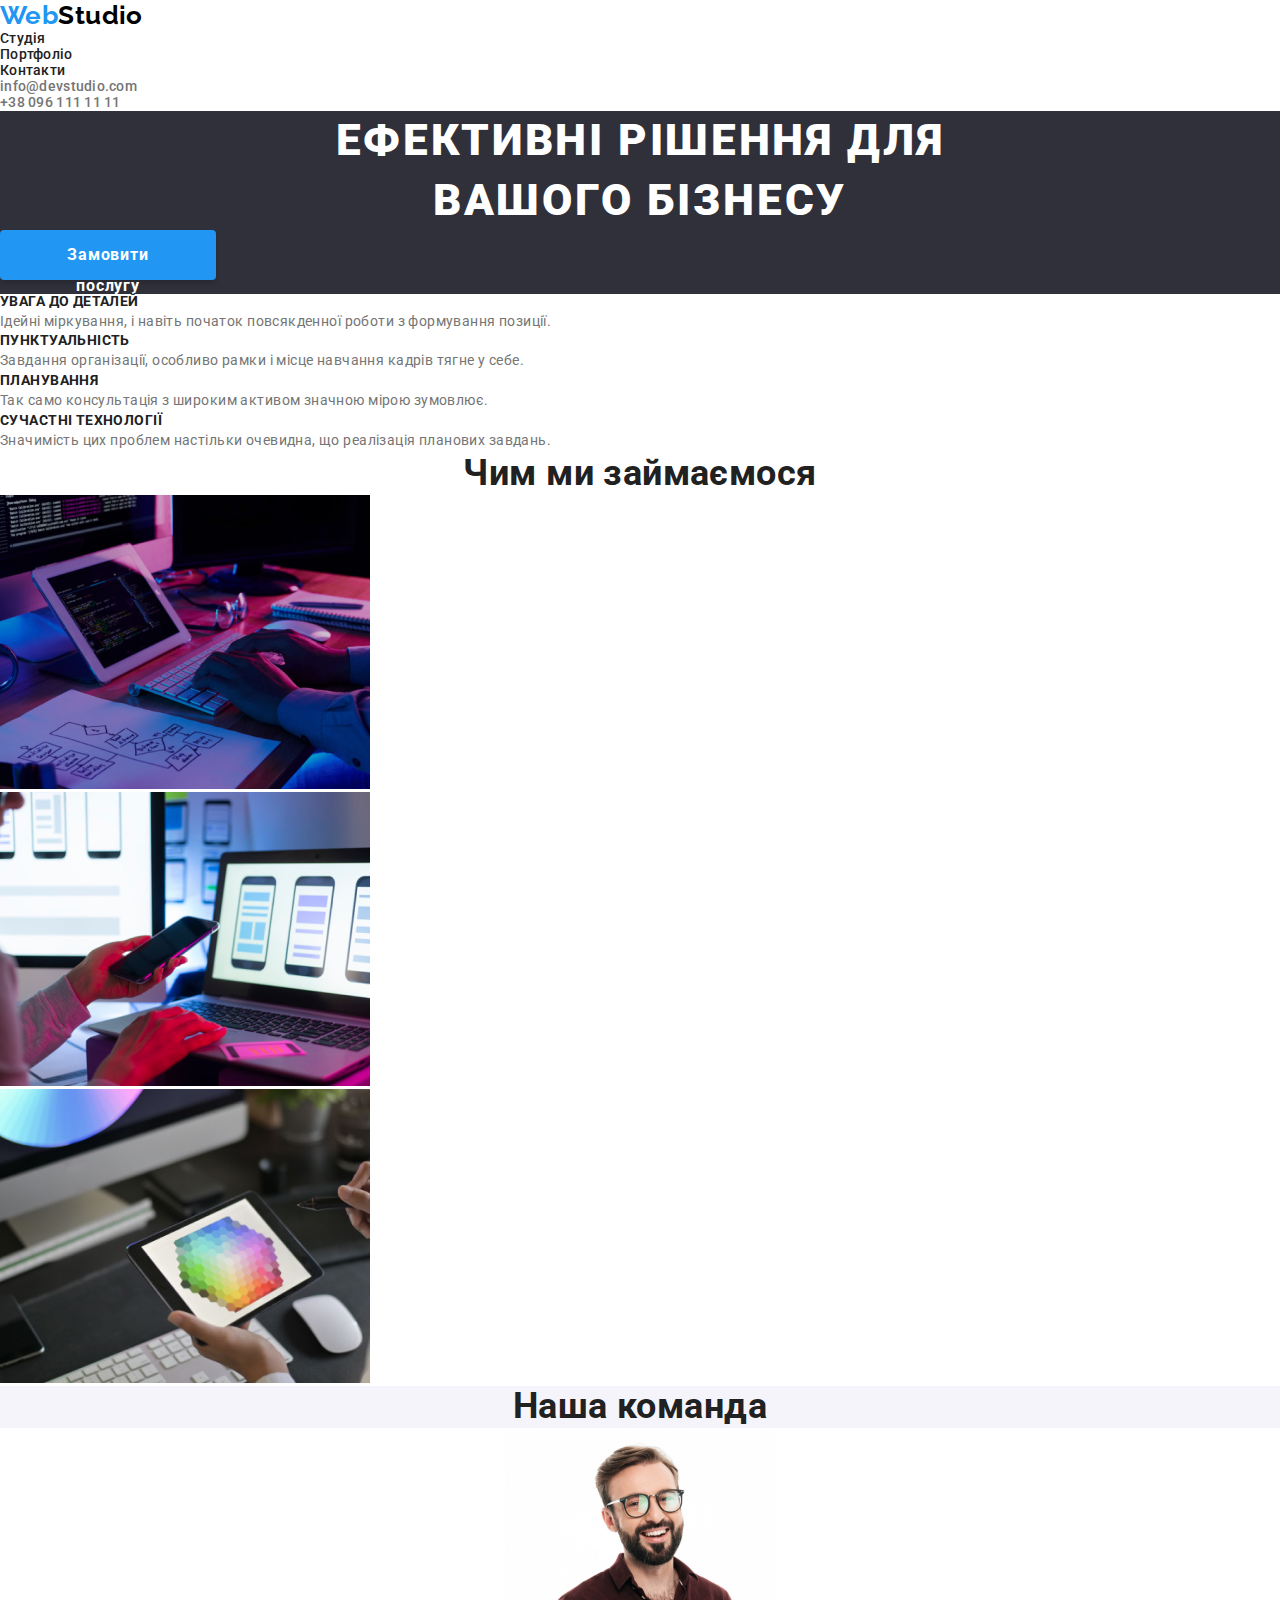
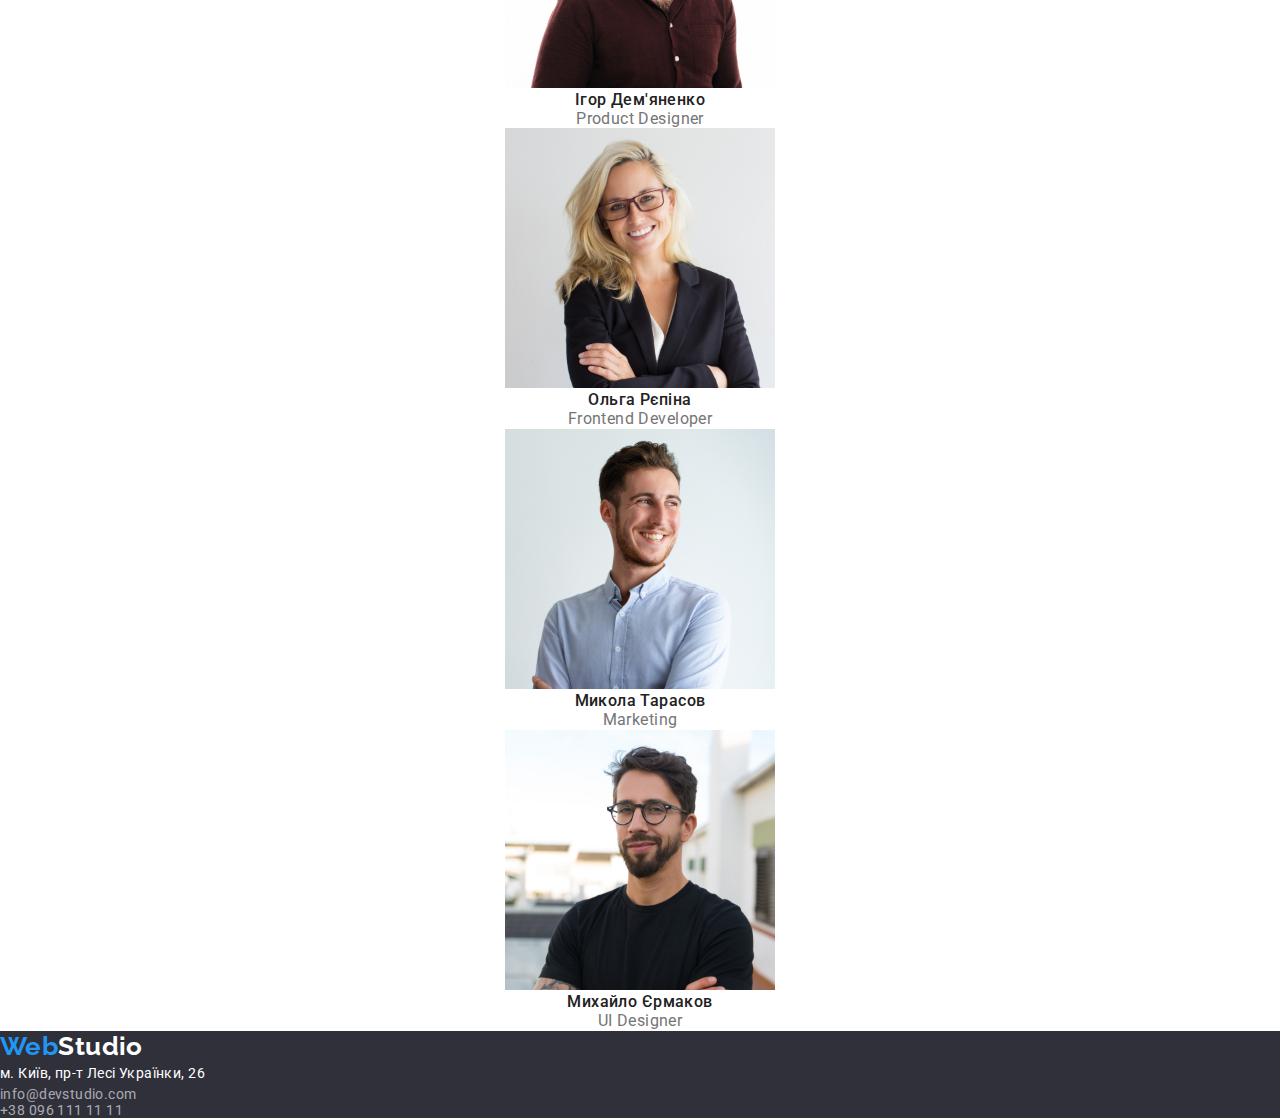
<file: index.html>
<!DOCTYPE html>
<html lang="uk">
  <head>
    <meta charset="UTF-8" />
    <meta http-equiv="X-UA-Compatible" content="IE=edge" />
    <meta name="viewport" content="width=device-width, initial-scale=1.0" />
    <title>WebStudio</title>
    <link rel="preconnect" href="https://fonts.googleapis.com" />
    <link rel="preconnect" href="https://fonts.gstatic.com" crossorigin />
    <link
      href="https://fonts.googleapis.com/css2?family=Raleway:wght@700&family=Roboto:wght@400;500;700;900&display=swap"
      rel="stylesheet"
    />
    <link href="./css/styles1.css" rel="stylesheet" />
  </head>

  <body class="body">
    <!-- Шапка -->
    <header class="header">
      <!-- Навигация -->
      <nav class="navigation">
        <a class="navigation__logo logo" href="./index.html">
          Web<span class="logo__part">Studio</span>
        </a>
        <ul class="navigation__list list">
          <li class="list__item item">
            <a class="item__link" href="./index.html">Студія</a>
          </li>
          <li class="list__item item">
            <a class="item__link" href="./portfolio.html">Портфоліо</a>
          </li>
          <li class="list__item item">
            <a class="item__link" href="#">Контакти</a>
          </li>
        </ul>
      </nav>
      <!-- эл.почта и телефон -->
      <ul class="contacts">
        <li class="contacts__item item">
          <a class="item__link link link__mail" href="mailto:info@devstudio.com"
            >info@devstudio.com</a
          >
        </li>
        <li class="contacts__item item">
          <a class="item__link link link__phone" href="tel:+380961111111"
            >+38 096 111 11 11</a
          >
        </li>
      </ul>
    </header>
    <!-- Основной контент -->
    <main class="main">
      <section class="hero">
        <h1 class="hero__title">
          Ефективні рішення для<br />
          вашого бізнесу
        </h1>
        <button class="hero__button button" type="button">
          Замовити послугу
        </button>
      </section>
      <!-- Плюсы компании -->
      <section class="features">
        <!-- Скрытый заголовок -->
        <h2 class="features__title title title__hidden">
          Особливості нашої роботи
        </h2>
        <ul class="features__list list">
          <li class="list__item item">
            <h3 class="item__title">Увага до деталей</h3>
            <p class="item__paragraph">
              Ідейні міркування, і навіть початок повсякденної роботи з
              формування позиції.
            </p>
          </li>
          <li class="list__item item">
            <h3 class="item__title">Пунктуальнiсть</h3>
            <p class="item__paragraph">
              Завдання організації, особливо рамки і місце навчання кадрів тягне
              у себе.
            </p>
          </li>
          <li class="list__item item">
            <h3 class="item__title">Планування</h3>
            <p class="item__paragraph">
              Так само консультація з широким активом значною мірою зумовлює.
            </p>
          </li>
          <li class="list__item item">
            <h3 class="item__title">Сучастнi технології</h3>
            <p class="item__paragraph">
              Значимість цих проблем настільки очевидна, що реалізація планових
              завдань.
            </p>
          </li>
        </ul>
      </section>
      <!-- Чем занимается компания -->
      <section class="gallery">
        <h2 class="gallery__title">Чим ми займаємося</h2>
        <ul class="gallery__list list">
          <li class="list__item item">
            <img
              class="item__picture"
              src="./imges.img/box1.png"
              alt="Програмування вебсайтів та додатків"
              width="370"
            />
          </li>
          <li class="list__item item">
            <img
              class="item__picture"
              src="./imges.img/box2.png"
              alt="Адаптивний веб-дизайн сайтів"
              width="370"
            />
          </li>
          <li class="list__item item">
            <img
              class="item__picture"
              src="./imges.img/box3.png"
              alt="Вибір кольору та дизайну сайту"
              width="370"
            />
          </li>
        </ul>
      </section>
      <!-- Наша команда -->
      <section class="our-team">
        <h2 class="our-team__title">Наша команда</h2>
        <ul class="our-team__list list">
          <li class="list__item item">
            <img
              class="item__picture"
              src="./imges.img/img1.jpg"
              alt="Ігор Дем'яненко"
              width="270"
            />
            <h3 class="item__title">Ігор Дем'яненко</h3>
            <p class="item__paragraph">Product Designer</p>
          </li>
          <li class="list__item item">
            <img
              class="item__picture"
              src="./imges.img/img2.jpg"
              alt="Ольга Рєпіна"
              width="270"
            />
            <h3 class="item__title">Ольга Рєпіна</h3>
            <p class="item__paragraph">Frontend Developer</p>
          </li>
          <li class="list__item item">
            <img
              class="item__picture"
              src="./imges.img/img3.jpg"
              alt="Микола Тарасов"
              width="270"
            />
            <h3 class="item__title">Микола Тарасов</h3>
            <p class="item__paragraph">Marketing</p>
          </li>
          <li class="list__item item">
            <img
              class="item__picture"
              src="./imges.img/img4.jpg"
              alt="Михайло Єрмаков"
              width="270"
            />
            <h3 class="item__title">Михайло Єрмаков</h3>
            <p class="item__paragraph">UI Designer</p>
          </li>
        </ul>
      </section>
    </main>
    <!-- Подвал -->
    <footer class="footer">
      <a class="footer__logo logo" href="./index.html">
        Web<span class="logo__part">Studio</span>
      </a>
      <address class="footer__address address">
        <ul class="address__list list">
          <li class="list__item item">
            <a
              class="item__link link link__map"
              href="https://goo.gl/maps/8viNXfXdV3uJQZfFA"
              target="_blank"
              rel="noopener noreferrer nofollow"
              >м. Київ, пр-т Лесі Українки, 26</a
            >
          </li>
          <li class="list__item item">
            <a
              class="item__link link link__mail"
              href="mailto:info@devstudio.com"
              >info@devstudio.com
            </a>
          </li>
          <li class="list__item item">
            <a class="item__link link link__phone" href="tel:+380961111111"
              >+38 096 111 11 11
            </a>
          </li>
        </ul>
      </address>
    </footer>
  </body>
</html>
</file>
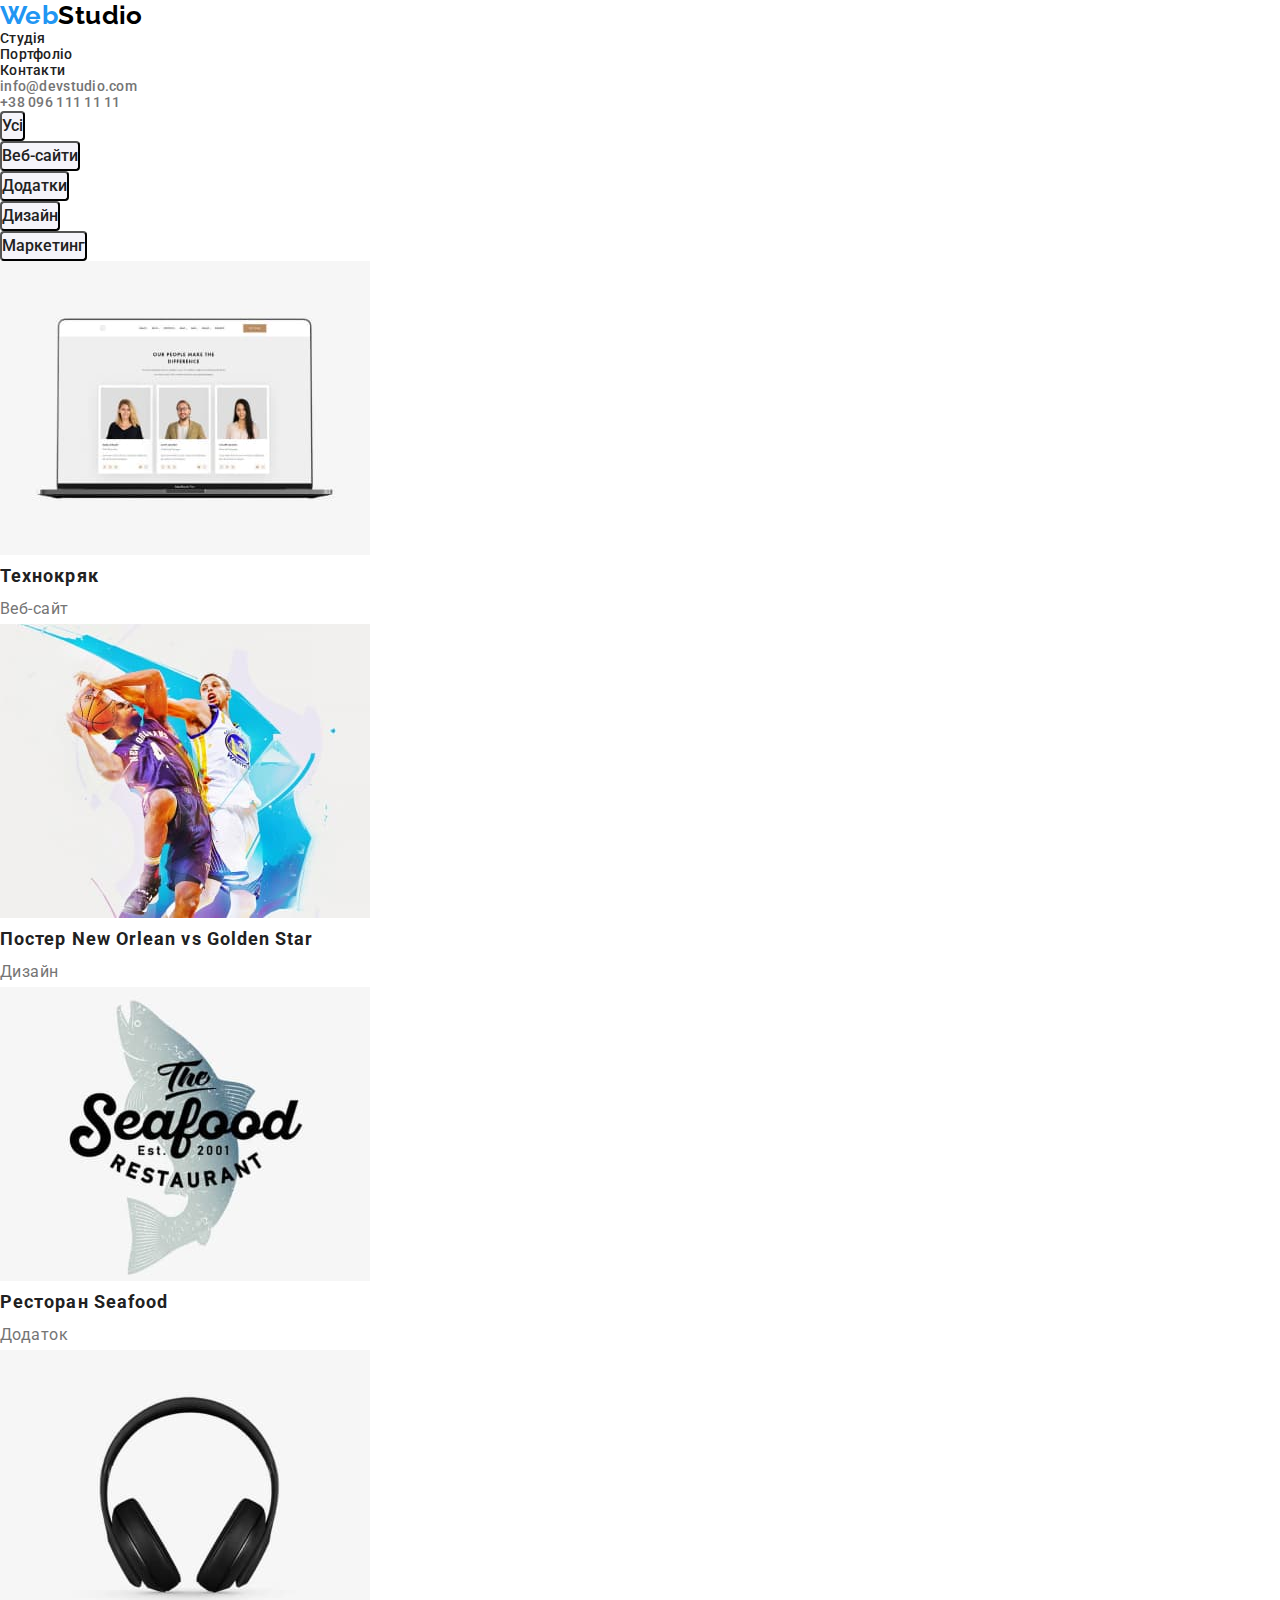
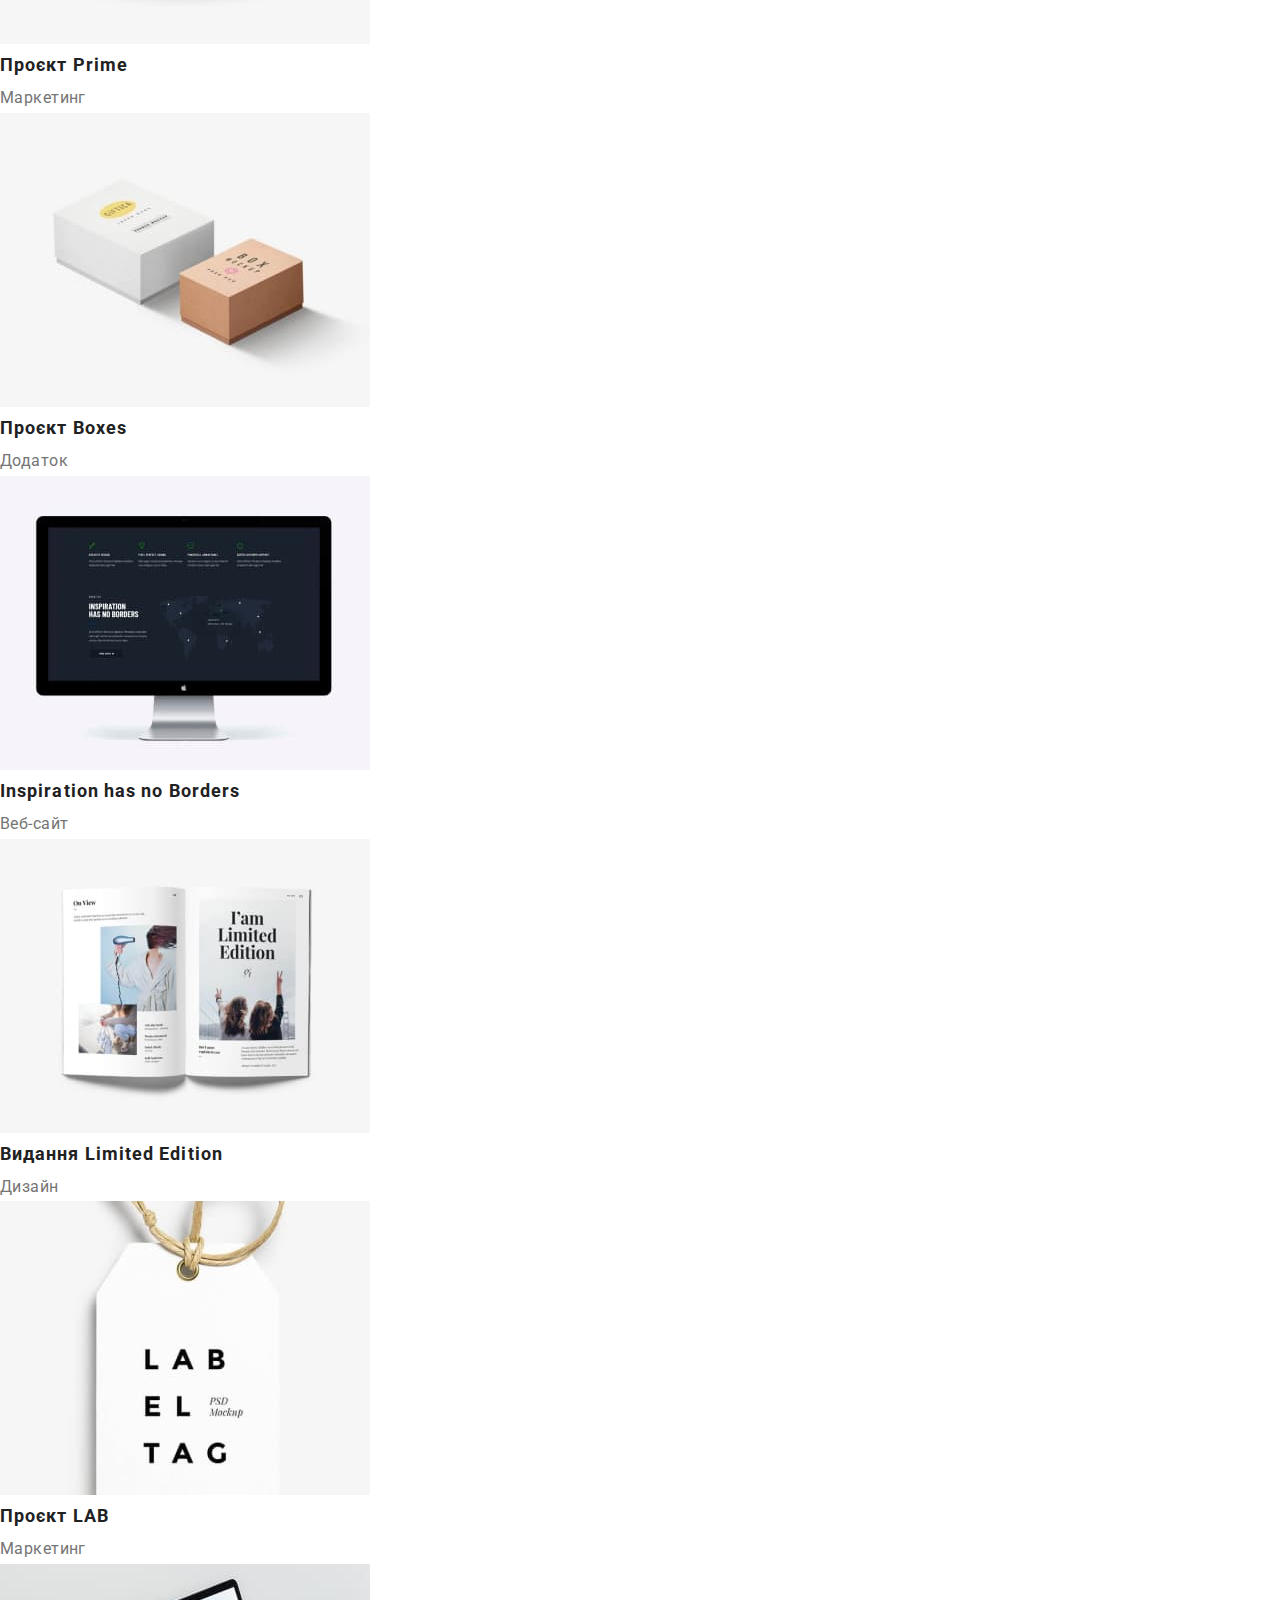
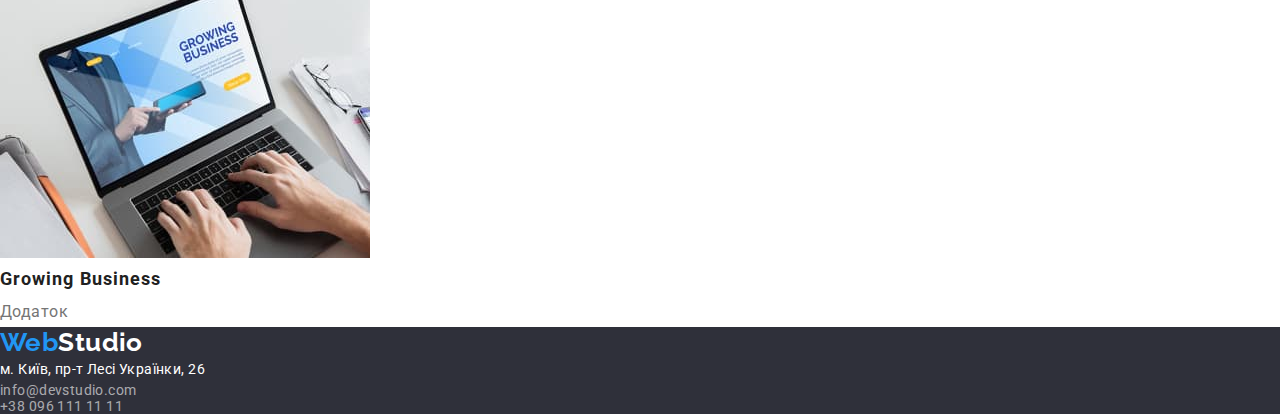
<file: portfolio.html>
<!DOCTYPE html>
<html lang="uk">
  <head>
    <meta charset="UTF-8" />
    <meta http-equiv="X-UA-Compatible" content="IE=edge" />
    <meta name="viewport" content="width=device-width, initial-scale=1.0" />
    <title>WebStudio</title>
    <link rel="preconnect" href="https://fonts.googleapis.com" />
    <link rel="preconnect" href="https://fonts.gstatic.com" crossorigin />
    <link
      href="https://fonts.googleapis.com/css2?family=Raleway:wght@700&family=Roboto:wght@400;500;700;900&display=swap"
      rel="stylesheet"
    />
    <link href="./css/styles1.css" rel="stylesheet" />
  </head>

  <body class="body">
    <!--header-->
    <header class="header">
      <!--navigation-->
      <nav class="navigation">
        <a class="navigation__logo logo" href="./index.html">
          Web<span class="logo__part">Studio</span>
        </a>
        <ul class="navigation__list list">
          <li class="list__item item">
            <a class="item__link" href="./index.html">Студія</a>
          </li>
          <li class="list__item item">
            <a class="item__link" href="./portfolio.html">Портфоліо</a>
          </li>
          <li class="list__item item">
            <a class="item__link" href="#">Контакти</a>
          </li>
        </ul>
      </nav>
      <!--email__and__tel -->

      <ul class="contacts">
        <li class="contacts__item item">
          <a class="item__link link link__mail" href="mailto:info@devstudio.com"
            >info@devstudio.com</a
          >
        </li>
        <li class="contacts__item item">
          <a class="item__link link link__phone" href="tel:+380961111111">+38 096 111 11 11</a>
        </li>
      </ul>
    </header>
    <!--main__content -->
    <main class="page__portfolio portfolio">
      <!-- buttons__of__progects-->
      <section class="portfolio__list list">
        <ul class="list__filter filter">
          <li class="filter__item item">
            <button class="item__button button" type="button">Усі</button>
          </li>
          <li class="filter__item item">
            <button class="item__button button" type="button">Веб-сайти</button>
          </li>
          <li class="filter__item item">
            <button class="item__button button" type="button">Додатки</button>
          </li>
          <li class="filter__item item">
            <button class="item__button button" type="button">Дизайн</button>
          </li>
          <li class="filter__item item">
            <button class="item__button button" type="button">Маркетинг</button>
          </li>
        </ul>
        <!--progects-->
        <ul class="list__cards cards">
          <li class="cards__item item">
            <a class="item__link link" href="#">
              <img class="link__picture" src="./imges.img/ph1.jpeg" alt="" />
              <h2 class="link__title">Технокряк</h2>
              <p class="link__paragraph">Веб-сайт</p>
            </a>
          </li>
          <li class="cards__item item">
            <a class="item__link link" href="#">
              <img class="link__picture" src="./imges.img/ph2.jpeg" alt="" />
              <h2 class="link__title">Постер New Orlean vs Golden Star</h2>
              <p class="link__paragraph">Дизайн</p>
            </a>
          </li>
          <li class="cards__item item">
            <a class="item__link link" href="#">
              <img class="link__picture" src="./imges.img/ph3.jpeg" alt="" />
              <h2 class="link__title">Ресторан Seafood</h2>
              <p class="link__paragraph">Додаток</p>
            </a>
          </li>
          <li class="cards__item item">
            <a class="item__link link" href="#">
              <img class="link__picture" src="./imges.img/pn4.jpeg" alt="" />
              <h2 class="link__title">Проєкт Prime</h2>
              <p class="link__paragraph">Маркетинг</p>
            </a>
          </li>
          <li class="cards__item item">
            <a class="item__link link" href="#">
              <img class="link__picture" src="./imges.img/ph5.jpeg" alt="" />
              <h2 class="link__title">Проєкт Boxes</h2>
              <p class="link__paragraph">Додаток</p>
            </a>
          </li>
          <li class="cards__item item">
            <a class="item__link link" href="#">
              <img class="link__picture" src=".//imges.img/ph6.jpeg" alt="" />
              <h2 class="link__title">Inspiration has no Borders</h2>
              <p class="link__paragraph">Веб-сайт</p>
            </a>
          </li>
          <li class="cards__item item">
            <a class="item__link link" href="#">
              <img class="link__picture" src="./imges.img/ph7.jpeg" alt="" />
              <h2 class="link__title">Видання Limited Edition</h2>
              <p class="link__paragraph">Дизайн</p>
            </a>
          </li>
          <li class="cards__item item">
            <a class="item__link link" href="#">
              <img class="link__picture" src="./imges.img/ph8.jpeg" alt="" />
              <h2 class="link__title">Проєкт LAB</h2>
              <p class="link__paragraph">Маркетинг</p>
            </a>
          </li>
          <li class="cards__item item">
            <a class="item__link link" href="#">
              <img class="link__picture" src="./imges.img/ph9.jpeg" alt="" />
              <h2 class="link__title">Growing Business</h2>
              <p class="link__paragraph">Додаток</p>
            </a>
          </li>
        </ul>
      </section>
    </main>
    <!--footer-->
    <footer class="footer">
      <a class="footer__logo logo" href="./index.html">
        Web<span class="logo__part">Studio</span>
      </a>
      <address class="address">
        <ul class="address__list list">
          <li class="list__item item">
            <a
              class="item__link link link__map"
              href="https://goo.gl/maps/8viNXfXdV3uJQZfFA"
              target="_blank"
              rel="noopener noreferrer nofollow"
              >м. Київ, пр-т Лесі Українки, 26</a
            >
          </li>
          <li class="list__item item">
            <a class="item__link link link__mail" href="mailto:info@devstudio.com"
              >info@devstudio.com
            </a>
          </li>
          <li class="list__item item">
            <a class="item__link link link__phone" href="tel:+380961111111">+38 096 111 11 11 </a>
          </li>
        </ul>
      </address>
    </footer>
  </body>
</html>
</file>
<file: css/styles1.css>
:root {
  --basic-grey-color: #757575;
  --secondary-grey-color: #f5f4fa;
  --deep-black-color: #000000;
  --basic-black-color: #212121;
  --secondary-black-color: #2f303a;
  --basic-blu-color: #2196f3;
  --secondary-blu-color: #188ce8;
  --basic-white-color: #ffffff;
  --secondary-white-color: #f5f5f5;
  --alternative-white-color: #eeeeee;
  --alternative-rgba-white-color: rgba(255, 255, 255, 0.6);
}

* {
  margin: 0;
  padding: 0;
  box-sizing: border-box;
}

body {
  font-family: 'Roboto', sans-serif;
  font-size: 14px;
  letter-spacing: 0.03em;
  color: var(--basic-grey-color);
  background-color: var(--basic-white-color);
}

.header {
  background-color: var(--basic-white-color);
}

.navigation__logo,
.footer__logo {
  font-family: 'Raleway', sans-serif;
  font-weight: 700;
  font-size: 26px;
  line-height: 1.19;
  text-decoration: none;
  color: var(--basic-blu-color);
}

.navigation__logo .logo__part {
  color: var(--deep-black-color);
}

.navigation__list,
.contacts {
  font-weight: 500;
  line-height: 1.14;
  letter-spacing: 0.02em;
  list-style-type: none;
}

.header .item__link {
  text-decoration: none;
  color: var(--basic-black-color);
}

.header .item__link:hover,
.header .item__link:focus,
.header .item__link:active {
  color: var(--basic-blu-color);
}

.contacts .link__mail {
  color: var(--basic-grey-color);
}

.contacts .link__phone {
  color: var(--basic-grey-color);
}
/* Временный задний цвет, фон для видимости логотипа */
.hero {
  background-color: var(--secondary-black-color);
}

.hero__title {
  font-weight: 900;
  font-size: 44px;
  line-height: 1.36;
  text-align: center;
  text-transform: uppercase;
  letter-spacing: 0.06em;
  color: var(--basic-white-color);
}

.hero .button {
  width: 216px;
  height: 50px;
  background-color: var(--basic-blu-color);
  box-shadow: 0px 4px 4px rgba(0, 0, 0, 0.15);
  border-radius: 4px;
  border: none;
  font-family: inherit;
  font-weight: 700;
  font-size: 16px;
  line-height: 1.89;
  letter-spacing: 0.06em;
  color: var(--basic-white-color);
  padding: 10px 32px;
  text-align: center;
  text-decoration: none;
  display: inline-block;
  cursor: pointer;
}

.hero .button:hover,
.hero .button:focus,
.hero .button:active {
  background-color: var(--secondary-blu-color);
  box-shadow: 0px 4px 4px rgba(0, 0, 0, 0.15);
}
/* Скрытые заголовки */
.title__hidden {
  display: none;
}

.features__list {
  list-style-type: none;
}
/*TODO Почему стили заданные <body> не распространились на эти заголовки (Размер шрифта) и пришлось его прописывать здесь отдельно? */
.features__list .item__title {
  font-weight: 700;
  font-size: 14px;
  line-height: 1.14;
  text-transform: uppercase;
  color: var(--basic-black-color);
}

.features__list .item__paragraph {
  line-height: 1.71;
  color: var(--basic-grey-color);
}

.gallery__list {
  list-style-type: none;
}

.gallery__title,
.our-team__title {
  font-weight: 700;
  font-size: 36px;
  line-height: 1.16;
  text-align: center;
  color: var(--basic-black-color);
}

.our-team {
  background-color: var(--secondary-grey-color);
}

.our-team__list {
  list-style-type: none;
}

.our-team__list .list__item {
  text-align: center;
  color: var(--basic-grey-color);
  background-color: var(--basic-white-color);
}

.our-team__list .item__title {
  font-weight: 500;
  font-size: 16px;
  line-height: 1.18;
  color: var(--basic-black-color);
}

.our-team__list .item__paragraph {
  font-size: 16px;
  line-height: 1.18;
}
/* Временный задний цвет, фон для видимости логотипа  */
.footer {
  background-color: #2f303a;
}

.footer__logo .logo__part {
  color: var(--basic-white-color);
}

.address__list {
  list-style-type: none;
  font-style: normal;
}

.address__list .link__map {
  line-height: 1.71;
  text-decoration: none;
  color: var(--basic-white-color);
}

.link__map:hover,
.link__map:focus,
.link__map:active {
  color: var(--basic-blu-color);
}

.address__list .link__mail {
  text-decoration: none;
  color: var(--alternative-rgba-white-color);
}

.address__list .link__mail:hover,
.address__list .link__mail:focus,
.address__list .link__mail:active {
  color: var(--basic-blu-color);
}

.address__list .link__phone {
  text-decoration: none;
  color: var(--alternative-rgba-white-color);
}

.address__list .link__phone:hover,
.address__list .link__phone:focus,
.address__list .link__phone:active {
  color: var(--basic-blu-color);
}

.list__filter {
  list-style-type: none;
}

.list__filter .button {
  /* width: 112px;
  height: 38px; */
  background-color: var(--secondary-grey-color);
  border-radius: 4px;
  font-family: inherit;
  font-weight: 500;
  font-size: 16px;
  line-height: 1.63;
  text-align: center;
  color: var(--basic-black-color);
  cursor: pointer;
}

.list__filter .button:hover,
.list__filter .button:focus,
.list__filter .button:active {
  background-color: var(--basic-blu-color);
  box-shadow: 0px 3px 1px rgba(0, 0, 0, 0.1), 0px 1px 2px rgba(0, 0, 0, 0.08),
    0px 2px 2px rgba(0, 0, 0, 0.12);
  color: var(--basic-white-color);
}

.list__cards {
  list-style-type: none;
}

.list__cards .item__link {
  text-decoration: none;
  background-color: var(--basic-white-color);
}

.list__cards .link__title {
  font-weight: 700;
  font-size: 18px;
  line-height: 2;
  letter-spacing: 0.06em;
  color: var(--basic-black-color);
}

.list__cards .link__paragraph {
  font-size: 16px;
  line-height: 1.87;
  color: var(--basic-grey-color);
}
</file>
